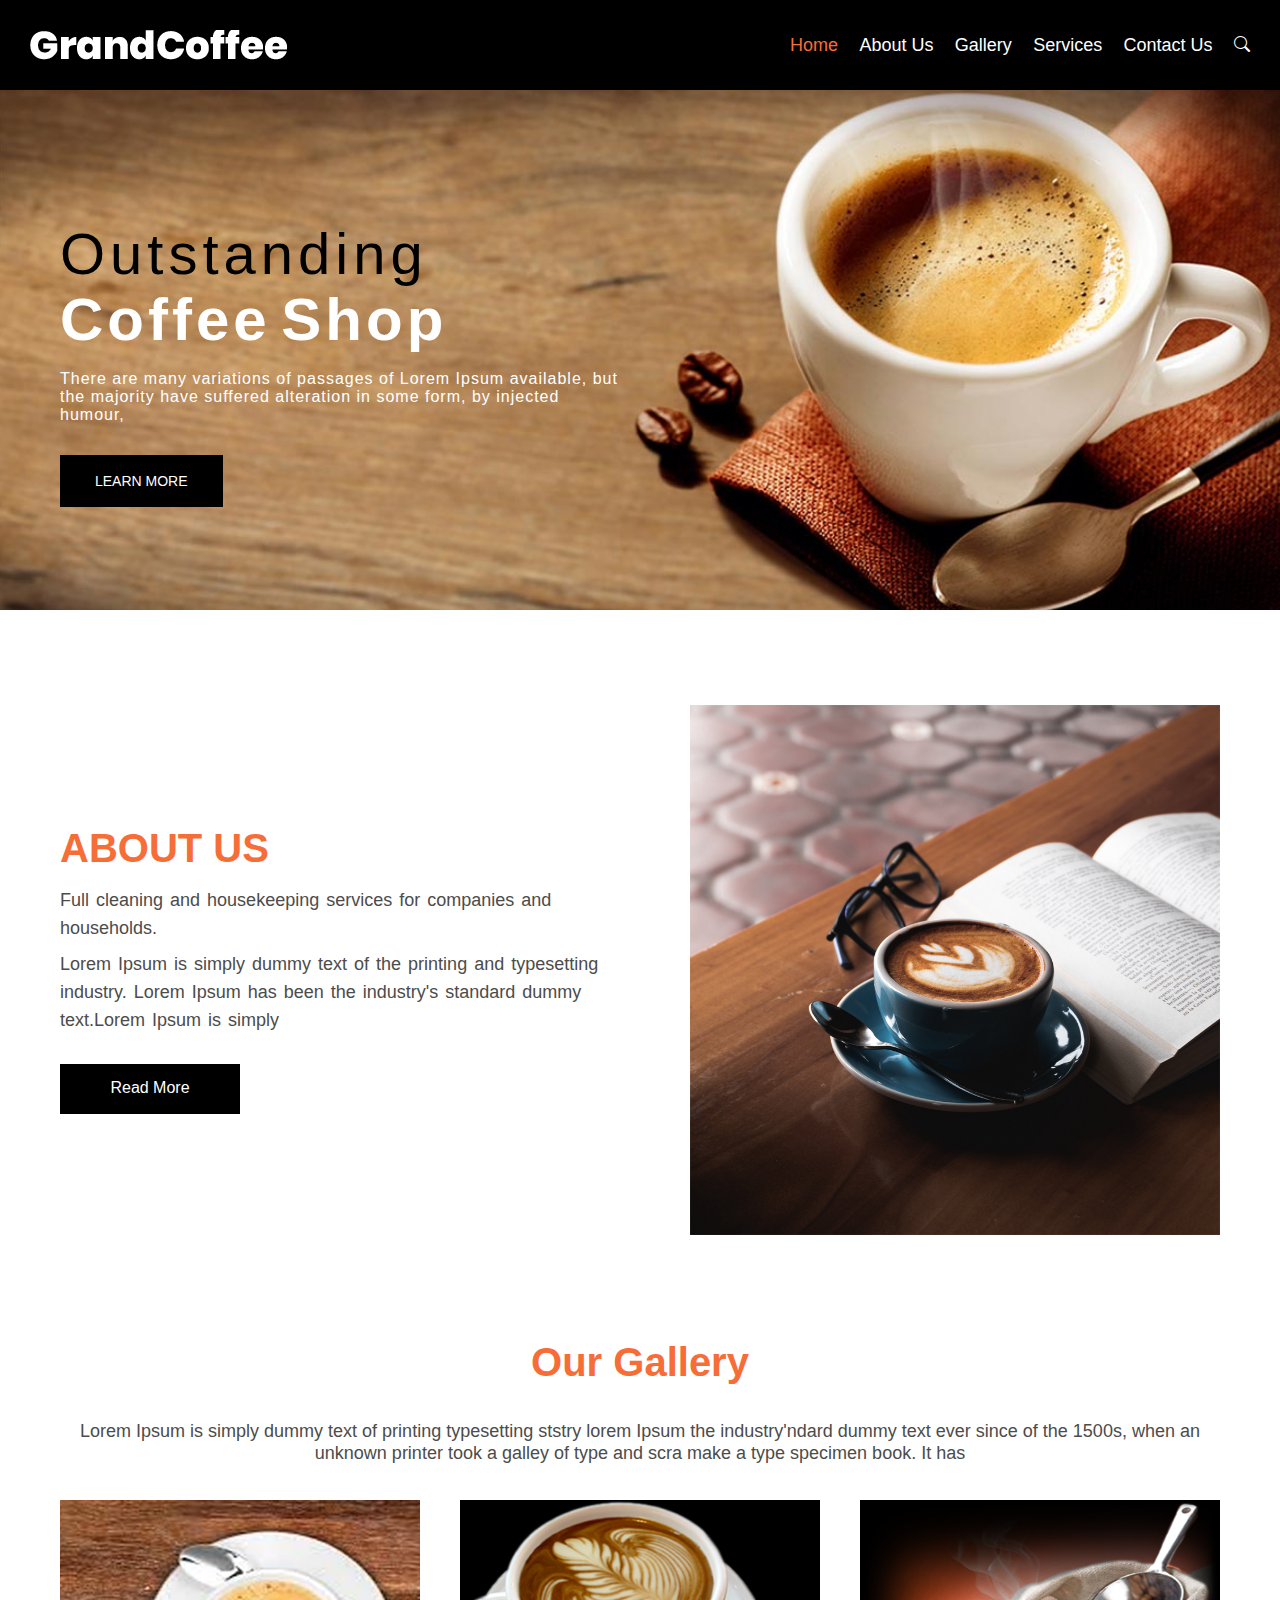
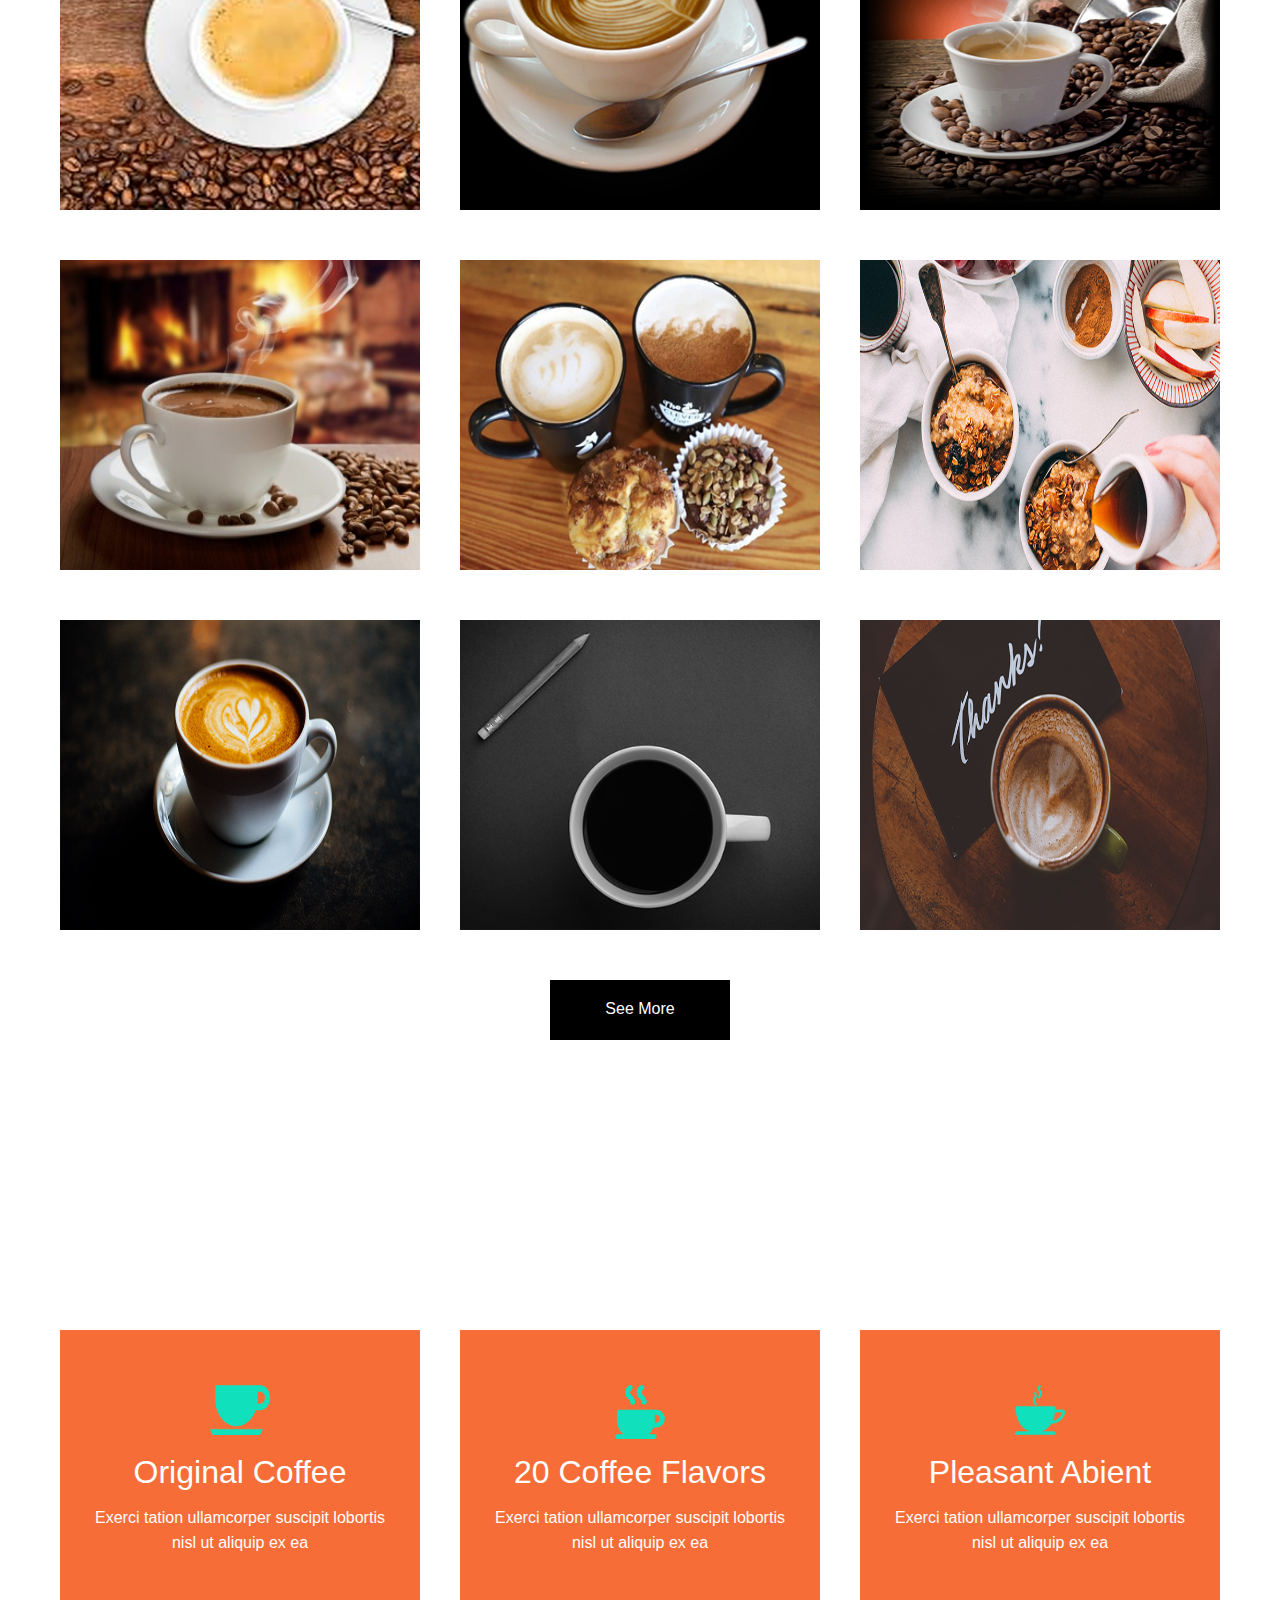
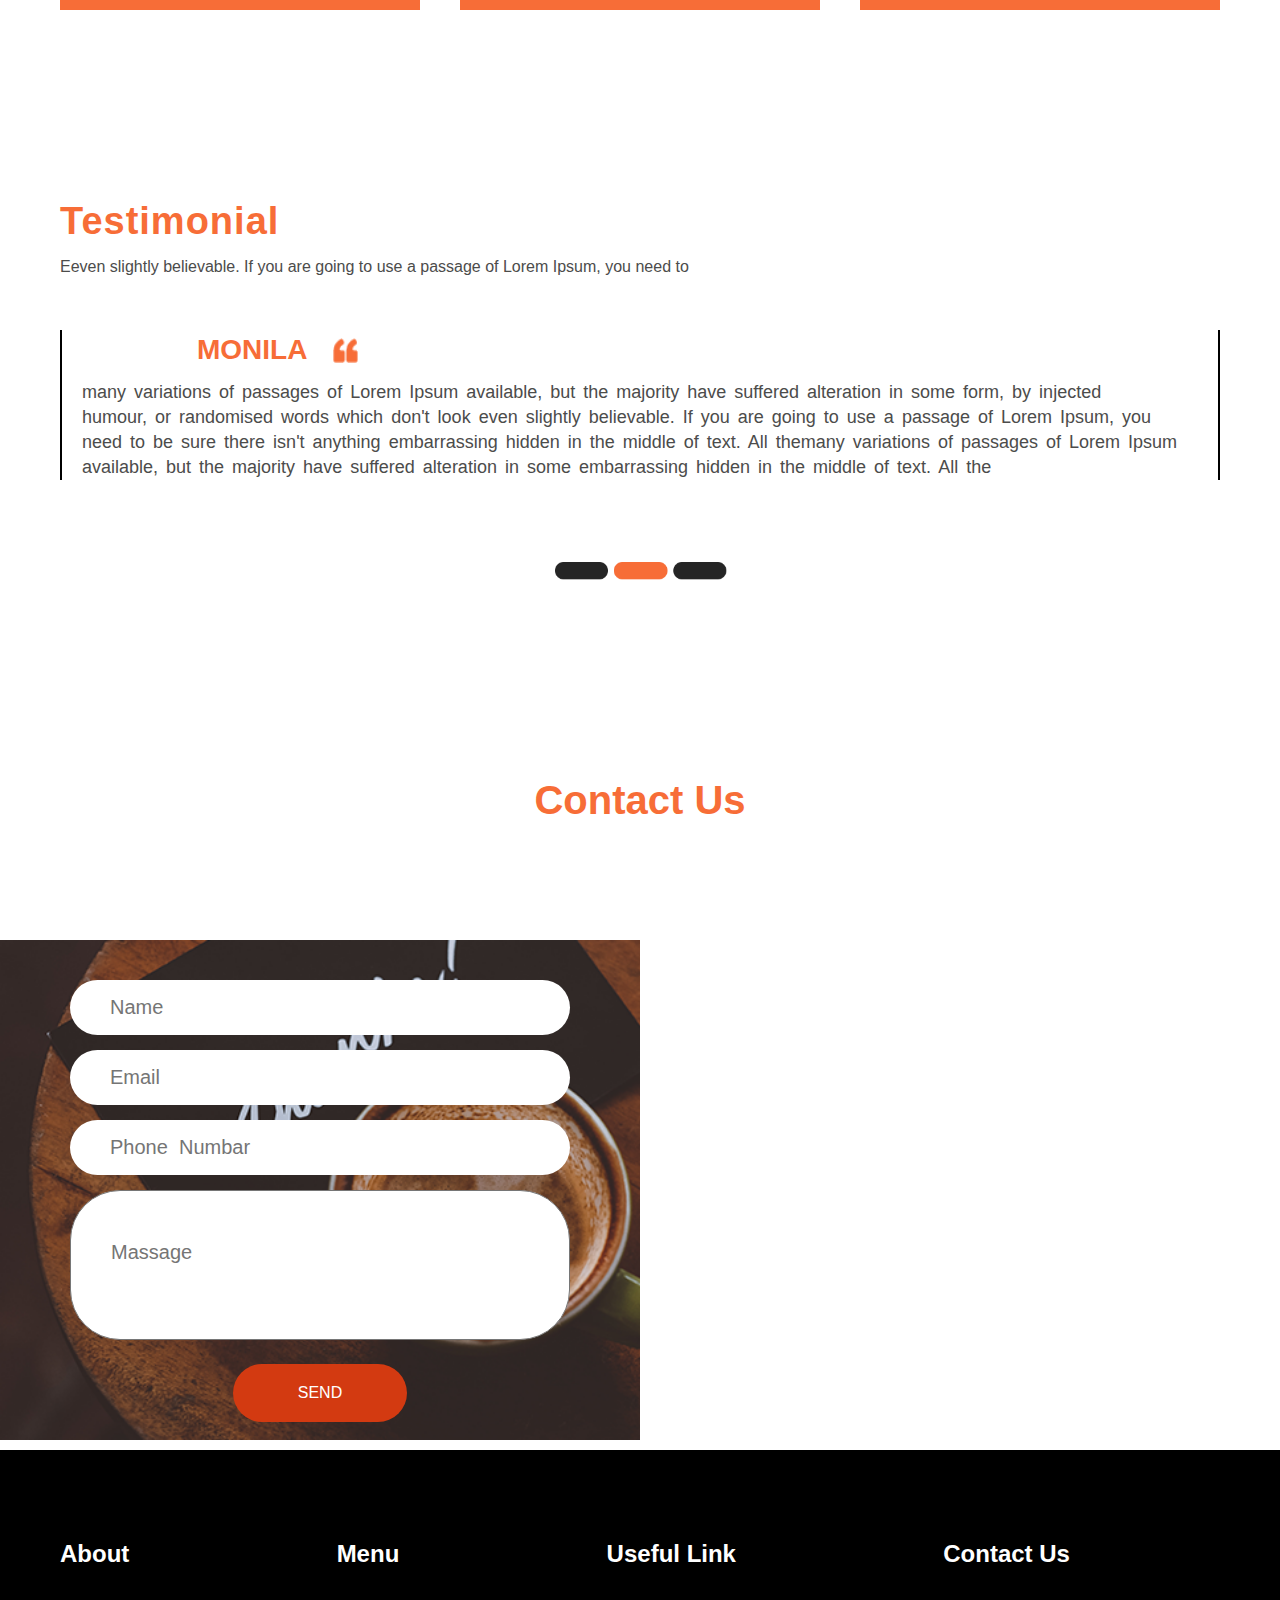
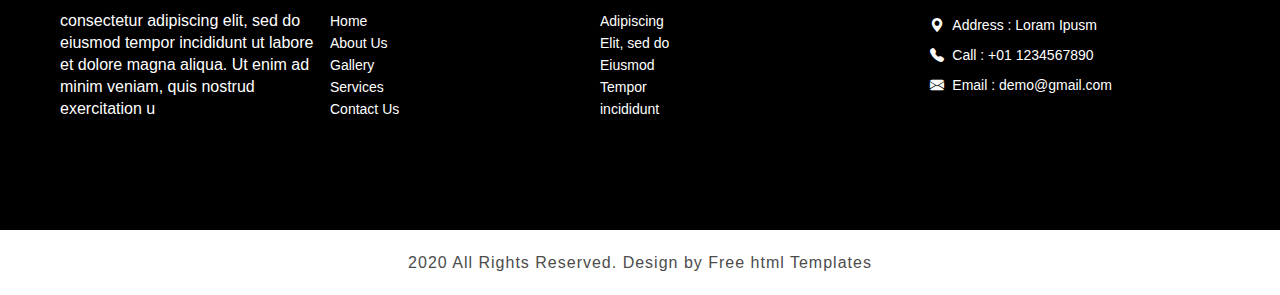
<file: Grandcoffee-website/index.html>
<!DOCTYPE html>
<html lang="en">
   <head>
      <meta charset="UTF-8">
      <meta name="viewport" content="width=device-width, initial-scale=1.0">
      <title>Home</title>
      <link rel="stylesheet" href="css/style.css">
      <link rel="stylesheet" href="https://cdn.jsdelivr.net/npm/bootstrap-icons@1.11.3/font/bootstrap-icons.min.css">
      <link rel="shortcut icon" href="" type="image/x-icon">
   </head>
   <body>
      <div class="main">
         <header>
            <div class="headermain">
               <div class="logodiv">
                  <img src="images/logo.png" alt="">
               </div>
               <div class="menudivright">
                  <a class="menuancar1" href="#">Home</a>
                  <a class="menuancar" href="AboutUs.html">About Us</a>
                  <a class="menuancar" href="Gallery.html">Gallery</a>
                  <a class="menuancar" href="Services.html">Services</a>
                  <a class="menuancar" href="Contact Us.html">Contact Us</a>
                  <i id="searchicon" class="bi bi-search"></i>
               </div>
            </div>
         </header>
         <!-- header compleate -->
         <div class="mainimgdiv">
            <div class="bannercontantdiv">
               <div class="h1headingdiv">
                  <h1 class="banheading1">outstanding</h1>
               </div>
               <div class="h1headingdiv">
                  <h1 class="banheading2">coffee Shop</h1>
               </div>
               <div class="h1headingdiv">
                  <p class="uppara1">There are many variations of passages of Lorem Ipsum available, but <br> the
                     majority have suffered alteration in some form, by injected <br> humour,
                  </p>
               </div>
               <div class="h1headingdiv">
                  <a class="bannerbtn" href="#">Learn more</a>
               </div>
            </div>
         </div>
         <!-- 3row start -->
         <div class="row3dmain">
            <div class="row3leftdiv">
               <div class="row3leftheading">
                  <h1 class="aboutnamheading">ABOUT US</h1>
               </div>
               <p class="paraleftup1">Full cleaning and housekeeping services for companies and <br> households.</p>
               <p class="paraleftup2">Lorem Ipsum is simply dummy text of the printing and typesetting <br> industry.
                  Lorem Ipsum has been the industry's standard dummy <br> text.Lorem Ipsum is simply
               </p>
               <a class="ancerbtnleftdiv" href="#">Read More</a>
            </div>
            <div class="row3rightdiv">
               <div class="boxcenter">
                  <i id="sssicon" class="bi bi-search"></i>
               </div>
            </div>
         </div>
         <!-- row4th start -->
         <div class="row4thmaindiv">
            <div class="upheadingourname">
               <h1>Our Gallery</h1>
            </div>
            <div class="upheadingourname2par2">
               <p class="ourdownpara1">Lorem Ipsum is simply dummy text of printing typesetting ststry lorem Ipsum the
                  industry'ndard dummy text ever since of the 1500s, when an <br> unknown printer took a galley of
                  type and scra make a type specimen book. It has
               </p>
            </div>
            <div class="row4kecol1">
               <div class="col1img1"><img width="100%" height="100%" src="images/img-1.png" alt=""></div>
               <div class="col1img1"><img width="100%" height="100%" src="images/img-2.png" alt=""></div>
               <div class="col1img1"><img width="100%" height="100%" src="images/img-3.png" alt=""></div>
            </div>
            <div class="row4kecol1">
               <div class="col1img1"><img width="100%" height="100%" src="images/img-4.png" alt=""></div>
               <div class="col1img1"><img width="100%" height="100%" src="images/img-5.png" alt=""></div>
               <div class="col1img1"><img width="100%" height="100%" src="images/img-6.png" alt=""></div>
            </div>
            <div class="row4kecol1">
               <div class="col1img1"><img width="100%" height="100%" src="images/img-7.png" alt=""></div>
               <div class="col1img1"><img width="100%" height="100%" src="images/img-8.png" alt=""></div>
               <div class="col1img1"><img width="100%" height="100%" src="images/img-9.png" alt=""></div>
            </div>
            <div class="lastbtndiv3throw">
               <a class="row4thbtn" href="#">See More</a>
            </div>
         </div>
         <!-- row5thstart -->
         <div class="row5thmaindiv">
            <div class="ro5thheadingdiv">
               <div class="hhrow5h1div">
                  <h1 class="servicesheading">Services</h1>
                  <p class="servicesheadingpara">Typesetting industry lorem Ipsum is simply dummy text of the</p>
               </div>
               <div class="icon3divmain">
                  <div class="icon1divdiv1">
                     <div class="upicon1div"><img width="60" height="50" src="images/icon1.png" alt=""></div>
                     <h1 class="icon1iconheadeing">Original Coffee</h1>
                     <p class="h1downpara">Exerci tation ullamcorper suscipit lobortis <br> nisl ut aliquip ex ea</p>
                  </div>
                  <div class="icon1divdiv1">
                     <div class="upicon1div"><img width="50" src="images/icon2.png" alt=""></div>
                     <h1 class="icon1iconheadeing">20 Coffee Flavors</h1>
                     <p class="h1downpara">Exerci tation ullamcorper suscipit lobortis <br> nisl ut aliquip ex ea</p>
                  </div>
                  <div class="icon1divdiv1">
                     <div class="upicon1div"><img width="50" src="images/icon3.png" alt=""></div>
                     <h1 class="icon1iconheadeing">Pleasant Abient</h1>
                     <p class="h1downpara">Exerci tation ullamcorper suscipit lobortis <br> nisl ut aliquip ex ea</p>
                  </div>
               </div>
            </div>
         </div>
         <!-- row6thstart -->
         <div class="row6thmaindiv">
            <div class="row6firstrow1">
               <h1 class="headingro6first1">Testimonial</h1>
               <p class="headingro6first1para">Eeven slightly believable. If you are going to use a passage of Lorem
                  Ipsum, you need to
               </p>
            </div>
            <div class="row6firstrow2">
               <div class="h1div1">
                  <h1 class="row6seconddivh1">MONILA</h1>
                  <img width="25" height="25" src="images/quick-icon.png" alt="">
               </div>
               <p class="row6bigpara1">many variations of passages of Lorem Ipsum available, but the majority have
                  suffered alteration in some form, by injected <br> humour, or randomised words which don't look even
                  slightly believable. If you are going to use a passage of Lorem Ipsum, you <br> need to be sure
                  there isn't anything embarrassing hidden in the middle of text. All themany variations of passages
                  of Lorem Ipsum <br> available, but the majority have suffered alteration in some embarrassing hidden
                  in the middle of text. All the
               </p>
            </div>
            <div class="slidering">
               <img width="15%" src="images/downslider.png" alt="">
            </div>
         </div>
         <!-- row7th start -->
         <div class="row7thmain">
            <div class="row7thheading1">
               <h1>Contact Us</h1>
            </div>
            <div class="row72divsmaindiv">
               <div class="formdivleft">
                  <form action="">
                     <input title="Enter Your Name" autofocus required name="name" placeholder="Name"
                        class="inputup1" type="text">
                     <input title="Enter Your Email" required name="email" placeholder="Email" class="inputup1"
                        type="email">
                     <input title="Enter Your Phone Number" required name="Phone" placeholder="Phone  Numbar"
                        class="inputup1" type="text">
                     <textarea title="Please Your Massage" placeholder="Massage" class="testarea1" name="massage"
                        id="massage"></textarea>
                     <input class="formbtn" type="submit" value="SEND">
                  </form>
               </div>
               <div class="formdivrightmapdiv">
                  <iframe class="ifremmap"
                     src="https://www.google.com/maps/embed?pb=!1m14!1m12!1m3!1d14237.339399196955!2d75.79527265!3d26.8611005!2m3!1f0!2f0!3f0!3m2!1i1024!2i768!4f13.1!5e0!3m2!1sen!2sin!4v1707739253502!5m2!1sen!2sin"
                     width="600" height="450" style="border:0;" allowfullscreen="" loading="lazy"
                     referrerpolicy="no-referrer-when-downgrade"></iframe>
               </div>
            </div>
         </div>
         <!-- ftr start -->
         <footer>
            <div class="ftrmain">
               <div class="upnamesdivmain">
                  <span class="ftrrow1menu">About</span>
                  <span class="ftrrow1menu">Menu</span>
                  <span class="ftrrow1menu">Useful Link</span>
                  <span class="ftrrow1menu">Contact Us</span>
               </div>
               <div class="ftrcenterdiv">
                  <div class="centercontantdiv">
                     <p class="leftfirstpara1">consectetur adipiscing elit, sed do <br> eiusmod tempor incididunt ut
                        labore <br> et dolore magna aliqua. Ut enim ad <br> minim veniam, quis nostrud <br>
                        exercitation u
                     </p>
                  </div>
                  <div class="centercontantdiv">
                     <ul class="list1">
                        <li><a class="liste1ke1" href="#">Home</a></li>
                        <li><a class="liste1ke1" href="AboutUs.html">About Us</a></li>
                        <li><a class="liste1ke1" href="Gallery.html">Gallery</a></li>
                        <li><a class="liste1ke1" href="Services">Services</a></li>
                        <li><a class="liste1ke1" href="Contact Us.html">Contact Us</a></li>
                     </ul>
                  </div>
                  <div class="centercontantdivlast">
                     <ul class="list1">
                        <li>Adipiscing</li>
                        <li>Elit, sed do</li>
                        <li>Eiusmod</li>
                        <li>Tempor</li>
                        <li>incididunt</li>
                     </ul>
                  </div>
                  <div class="centercontantdivrightlast">
                     <ul class="listrighticons">
                        <li><a id="ancer1right" href=""><i id="icons" class="bi bi-geo-alt-fill"></i></a></li>
                        <li><a id="ancer1right" href=""><i id="icons" class="bi bi-telephone-fill"></i></a></li>
                        <li><a id="ancer1right" href=""><i id="icons" class="bi bi-envelope-fill"></i></a></li>
                     </ul>
                     <ul class="listrighticons">
                        <li><a id="ancer1right" href="">Address : Loram Ipusm</a></li>
                        <li><a id="ancer1right" href="">Call : +01 1234567890</a></li>
                        <li><a id="ancer1right" href="">Email : demo@gmail.com</a></li>
                     </ul>
                  </div>
               </div>
            </div>
            <div class="copyrightdiv">
               <span class="copyrighttest">2020 All Rights Reserved. Design by <a class="copyrighttestancar"
                  href="">Free html Templates</a></span>
            </div>
         </footer>
      </div>
   </body>
</html>
</file>
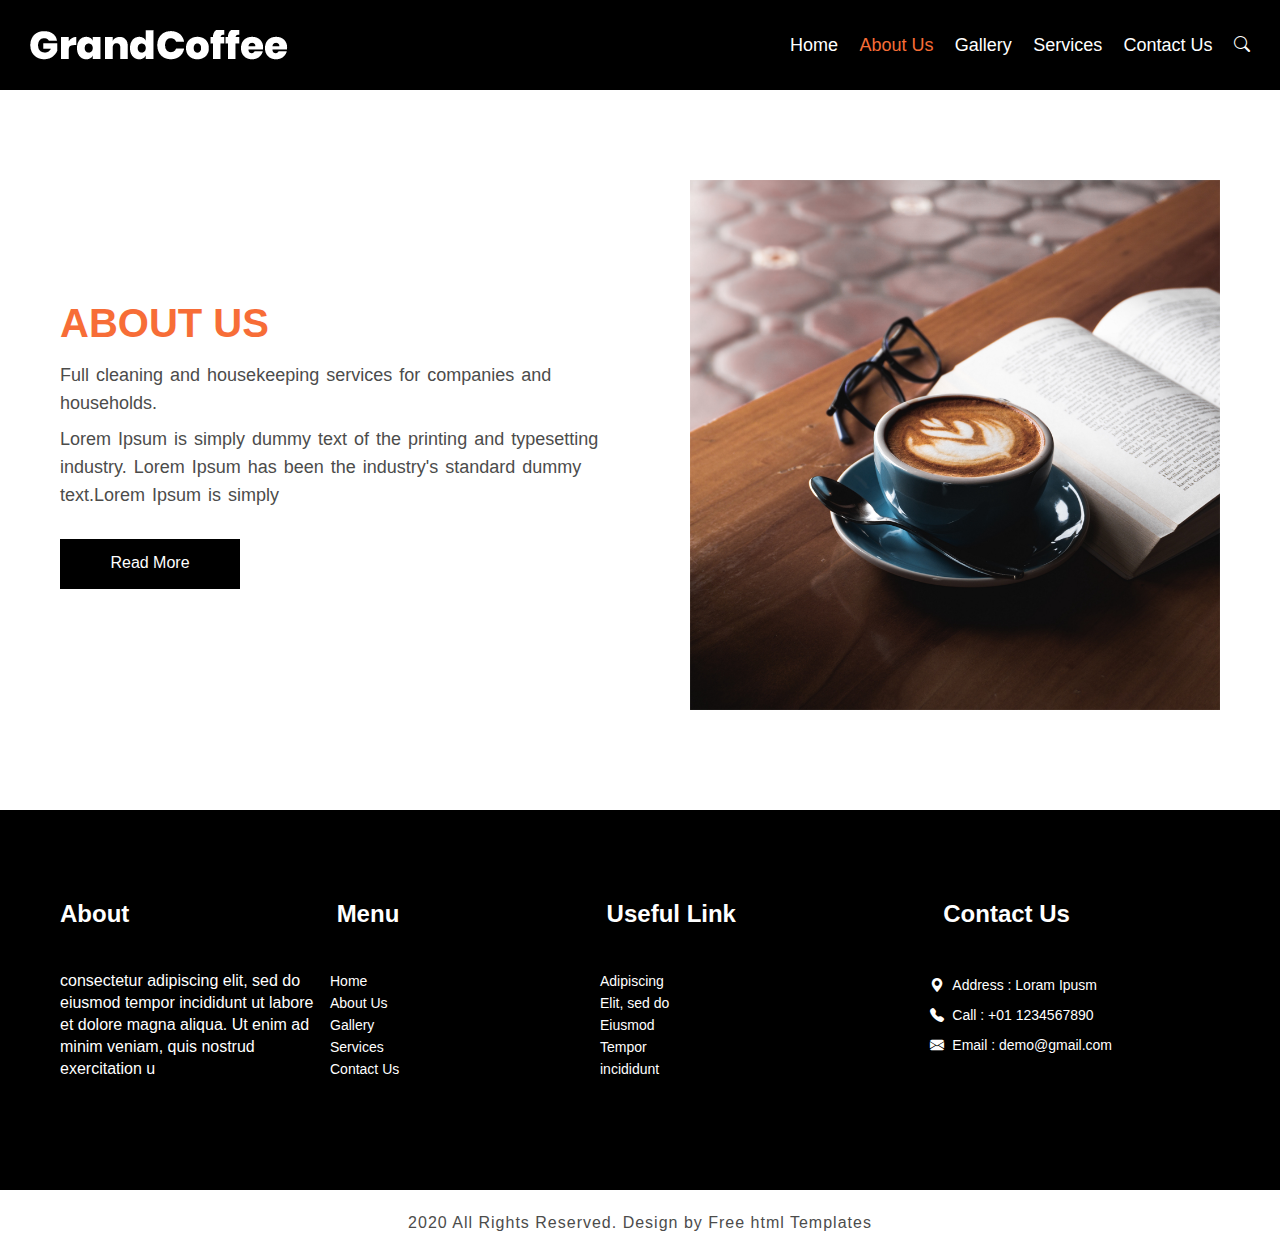
<file: Grandcoffee-website/AboutUs.html>
<!DOCTYPE html>
<html lang="en">

<head>
    <meta charset="UTF-8">
    <meta name="viewport" content="width=device-width, initial-scale=1.0">
    <title>About Us</title>
    <link rel="stylesheet" href="css/style.css">
    <link rel="stylesheet" href="https://cdn.jsdelivr.net/npm/bootstrap-icons@1.11.3/font/bootstrap-icons.min.css">
    </head>
<body>
    
    <div class="main">


        <header>
            <div class="headermain">

                <div class="logodiv">
                    <img src="images/logo.png" alt="">
                </div>

                <div class="menudivright">
                    <a class="menuancar" href="index.html">Home</a>
                    <a class="menuancar1" href="#">About Us</a>
                    <a class="menuancar" href="Gallery.html">Gallery</a>
                    <a class="menuancar" href="Services.html">Services</a>
                    <a class="menuancar" href="Contact Us.html">Contact Us</a>
                    <i id="searchicon" class="bi bi-search"></i>

                </div>
            </div>
        </header>


        <!-- header compleate -->



     


        <!-- 3row start -->


        <div class="row3dmainaboutpage">

            <div class="row3leftdiv">
                <div class="row3leftheading">
                    <h1 class="aboutnamheading">ABOUT US</h1>
                </div>
                <p class="paraleftup1">Full cleaning and housekeeping services for companies and <br> households.</p>
                <p class="paraleftup2">Lorem Ipsum is simply dummy text of the printing and typesetting <br> industry.
                    Lorem Ipsum has been the industry's standard dummy <br> text.Lorem Ipsum is simply</p>
                <a class="ancerbtnleftdiv" href="#">Read More</a>
            </div>
            <div class="row3rightdiv">
                <div class="boxcenter">
                    <i id="sssicon" class="bi bi-search"></i>

                </div>
            </div>


        </div>


        <!-- row4th start -->




        



<!-- ftr start -->

<footer>
<div class="ftrmain">
    <div class="upnamesdivmain">
        <span class="ftrrow1menu">About</span>
        <span class="ftrrow1menu">Menu</span>
        <span class="ftrrow1menu">Useful Link</span>
        <span class="ftrrow1menu">Contact Us</span>
    </div>

    <div class="ftrcenterdiv">
        <div class="centercontantdiv">
            <p class="leftfirstpara1">consectetur adipiscing elit, sed do <br> eiusmod tempor incididunt ut labore <br> et dolore magna aliqua. Ut enim ad <br> minim veniam, quis nostrud <br> exercitation u
            </p>
        </div>
        <div class="centercontantdiv">
           <ul class="list1">
            <li><a class="liste1ke1" href="index.html">Home</a></li>
            <li><a class="liste1ke1" href="#">About Us</a></li>
            <li><a class="liste1ke1" href="Gallery.html">Gallery</a></li>
            <li><a class="liste1ke1" href="Services.html">Services</a></li>
            <li><a class="liste1ke1" href="Contact Us.html">Contact Us</a></li>
           </ul>
        </div>
        <div class="centercontantdivlast">
            <ul class="list1">
                <li>Adipiscing</li>
                <li>Elit, sed do</li>
                <li>Eiusmod</li>
                <li>Tempor</li>
                <li>incididunt</li>
               </ul>
        </div>
        <div class="centercontantdivrightlast">
            <ul class="listrighticons">
                <li><a id="ancer1right"  href=""><i id="icons" class="bi bi-geo-alt-fill"></i></a></li>
                <li><a id="ancer1right" href=""><i id="icons" class="bi bi-telephone-fill"></i></a></li>
                <li><a id="ancer1right" href=""><i id="icons" class="bi bi-envelope-fill"></i></a></li>
               </ul>    


               <ul class="listrighticons">
                <li><a id="ancer1right" href="">Address : Loram Ipusm</a></li>
                <li><a id="ancer1right" href="">Call : +01 1234567890</a></li>
                <li><a id="ancer1right" href="">Email : demo@gmail.com</a></li>
               </ul>  

        </div>
    </div>

        </div>

<div class="copyrightdiv">
    <span class="copyrighttest">2020 All Rights Reserved. Design by <a class="copyrighttestancar" href="">Free html Templates</a></span>
</div>

</footer>


        </div>
        </body>

</html>
</file>
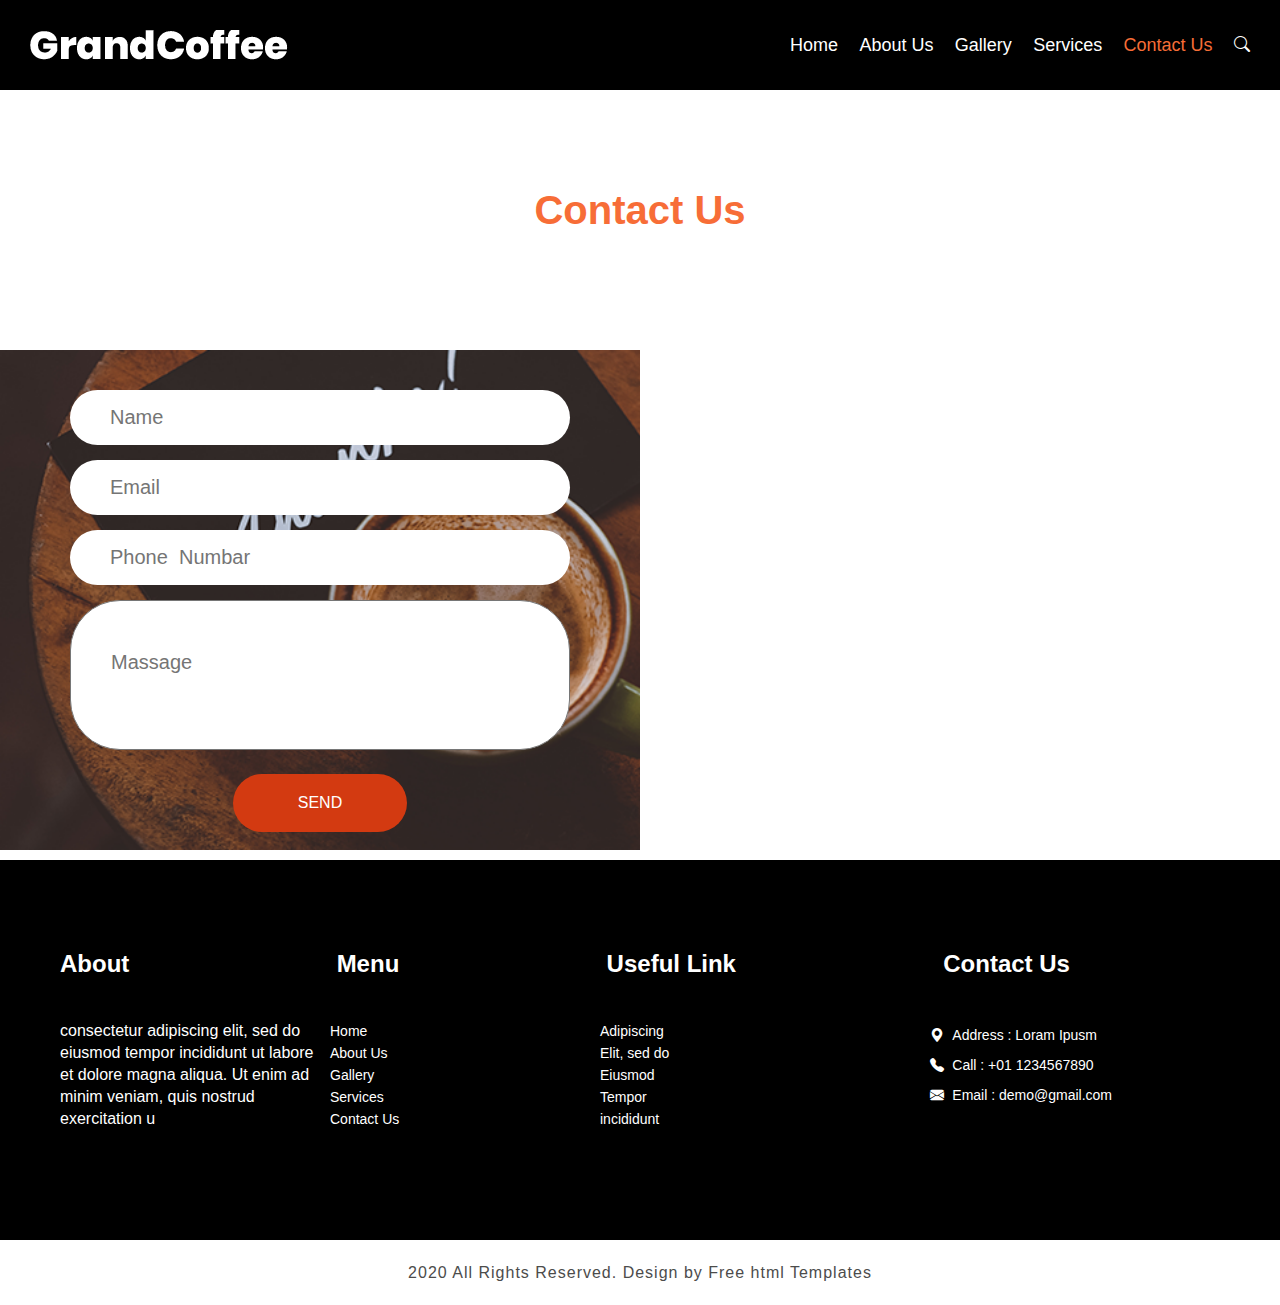
<file: Grandcoffee-website/Contact Us.html>
<!DOCTYPE html>
<html lang="en">

<head>
    <meta charset="UTF-8">
    <meta name="viewport" content="width=device-width, initial-scale=1.0">
    <title>Contact Us</title>
    <link rel="stylesheet" href="css/style.css">
    <link rel="stylesheet" href="https://cdn.jsdelivr.net/npm/bootstrap-icons@1.11.3/font/bootstrap-icons.min.css">
    </head>
<body>
    <div class="main">

        <header>
            <div class="headermain">

                <div class="logodiv">
                    <img src="images/logo.png" alt="">
                </div>

                <div class="menudivright">
                    <a class="menuancar" href="index.html">Home</a>
                    <a class="menuancar" href="AboutUs.html">About Us</a>
                    <a class="menuancar" href="Gallery.html">Gallery</a>
                    <a class="menuancar" href="Services.html">Services</a>
                    <a class="menuancar1" href="#">Contact Us</a>
                    <i id="searchicon" class="bi bi-search"></i>

                </div>
            </div>
        </header>


        <!-- header compleate -->






        <!-- 3row start -->


      


        <!-- row4th start -->







        <!-- row5thstart -->


       
        <!-- row6thstart -->






<!-- row7th start -->




<div class="row7thmain">

<div class="row7thheading1">
    <h1>Contact Us</h1>
</div>

<div class="row72divsmaindiv">
    <div class="formdivleft">
        <form action="">
            <input title="Enter Your Name" autofocus required name="name" placeholder="Name" class="inputup1" type="text">
            <input title="Enter Your Email" required name="email" placeholder="Email" class="inputup1" type="email">
            <input title="Enter Your Phone Number" required name="Phone" placeholder="Phone  Numbar" class="inputup1" type="text">
            <textarea title="Please Your Massage" placeholder="Massage" class="testarea1" name="massage" id="massage"></textarea>
         <input class="formbtn" type="submit" value="SEND">
        </form>
    </div>
    <div class="formdivrightmapdiv">
        <iframe class="ifremmap" src="https://www.google.com/maps/embed?pb=!1m14!1m12!1m3!1d14237.339399196955!2d75.79527265!3d26.8611005!2m3!1f0!2f0!3f0!3m2!1i1024!2i768!4f13.1!5e0!3m2!1sen!2sin!4v1707739253502!5m2!1sen!2sin" width="600" height="450" style="border:0;" allowfullscreen="" loading="lazy" referrerpolicy="no-referrer-when-downgrade"></iframe>
    </div>
</div>

</div>



<!-- ftr start -->

<footer>
<div class="ftrmain">
    <div class="upnamesdivmain">
        <span class="ftrrow1menu">About</span>
        <span class="ftrrow1menu">Menu</span>
        <span class="ftrrow1menu">Useful Link</span>
        <span class="ftrrow1menu">Contact Us</span>
    </div>

    <div class="ftrcenterdiv">
        <div class="centercontantdiv">
            <p class="leftfirstpara1">consectetur adipiscing elit, sed do <br> eiusmod tempor incididunt ut labore <br> et dolore magna aliqua. Ut enim ad <br> minim veniam, quis nostrud <br> exercitation u
            </p>
        </div>
        <div class="centercontantdiv">
           <ul class="list1">
            <li><a class="liste1ke1" href="index.html">Home</a></li>
            <li><a class="liste1ke1" href="AboutUs.html">About Us</a></li>
            <li><a class="liste1ke1" href="Gallery.html">Gallery</a></li>
            <li><a class="liste1ke1" href="Services.html">Services</a></li>
            <li><a class="liste1ke1" href="#">Contact Us</a></li>
           </ul>
        </div>
        <div class="centercontantdivlast">
            <ul class="list1">
                <li>Adipiscing</li>
                <li>Elit, sed do</li>
                <li>Eiusmod</li>
                <li>Tempor</li>
                <li>incididunt</li>
               </ul>
        </div>
        <div class="centercontantdivrightlast">
            <ul class="listrighticons">
                <li><a id="ancer1right"  href=""><i id="icons" class="bi bi-geo-alt-fill"></i></a></li>
                <li><a id="ancer1right" href=""><i id="icons" class="bi bi-telephone-fill"></i></a></li>
                <li><a id="ancer1right" href=""><i id="icons" class="bi bi-envelope-fill"></i></a></li>
               </ul>    


               <ul class="listrighticons">
                <li><a id="ancer1right" href="">Address : Loram Ipusm</a></li>
                <li><a id="ancer1right" href="">Call : +01 1234567890</a></li>
                <li><a id="ancer1right" href="">Email : demo@gmail.com</a></li>
               </ul>  

        </div>
    </div>

        </div>

<div class="copyrightdiv">
    <span class="copyrighttest">2020 All Rights Reserved. Design by <a class="copyrighttestancar" href="">Free html Templates</a></span>
</div>

</footer>


        </div>
        </body>

</html>
</file>
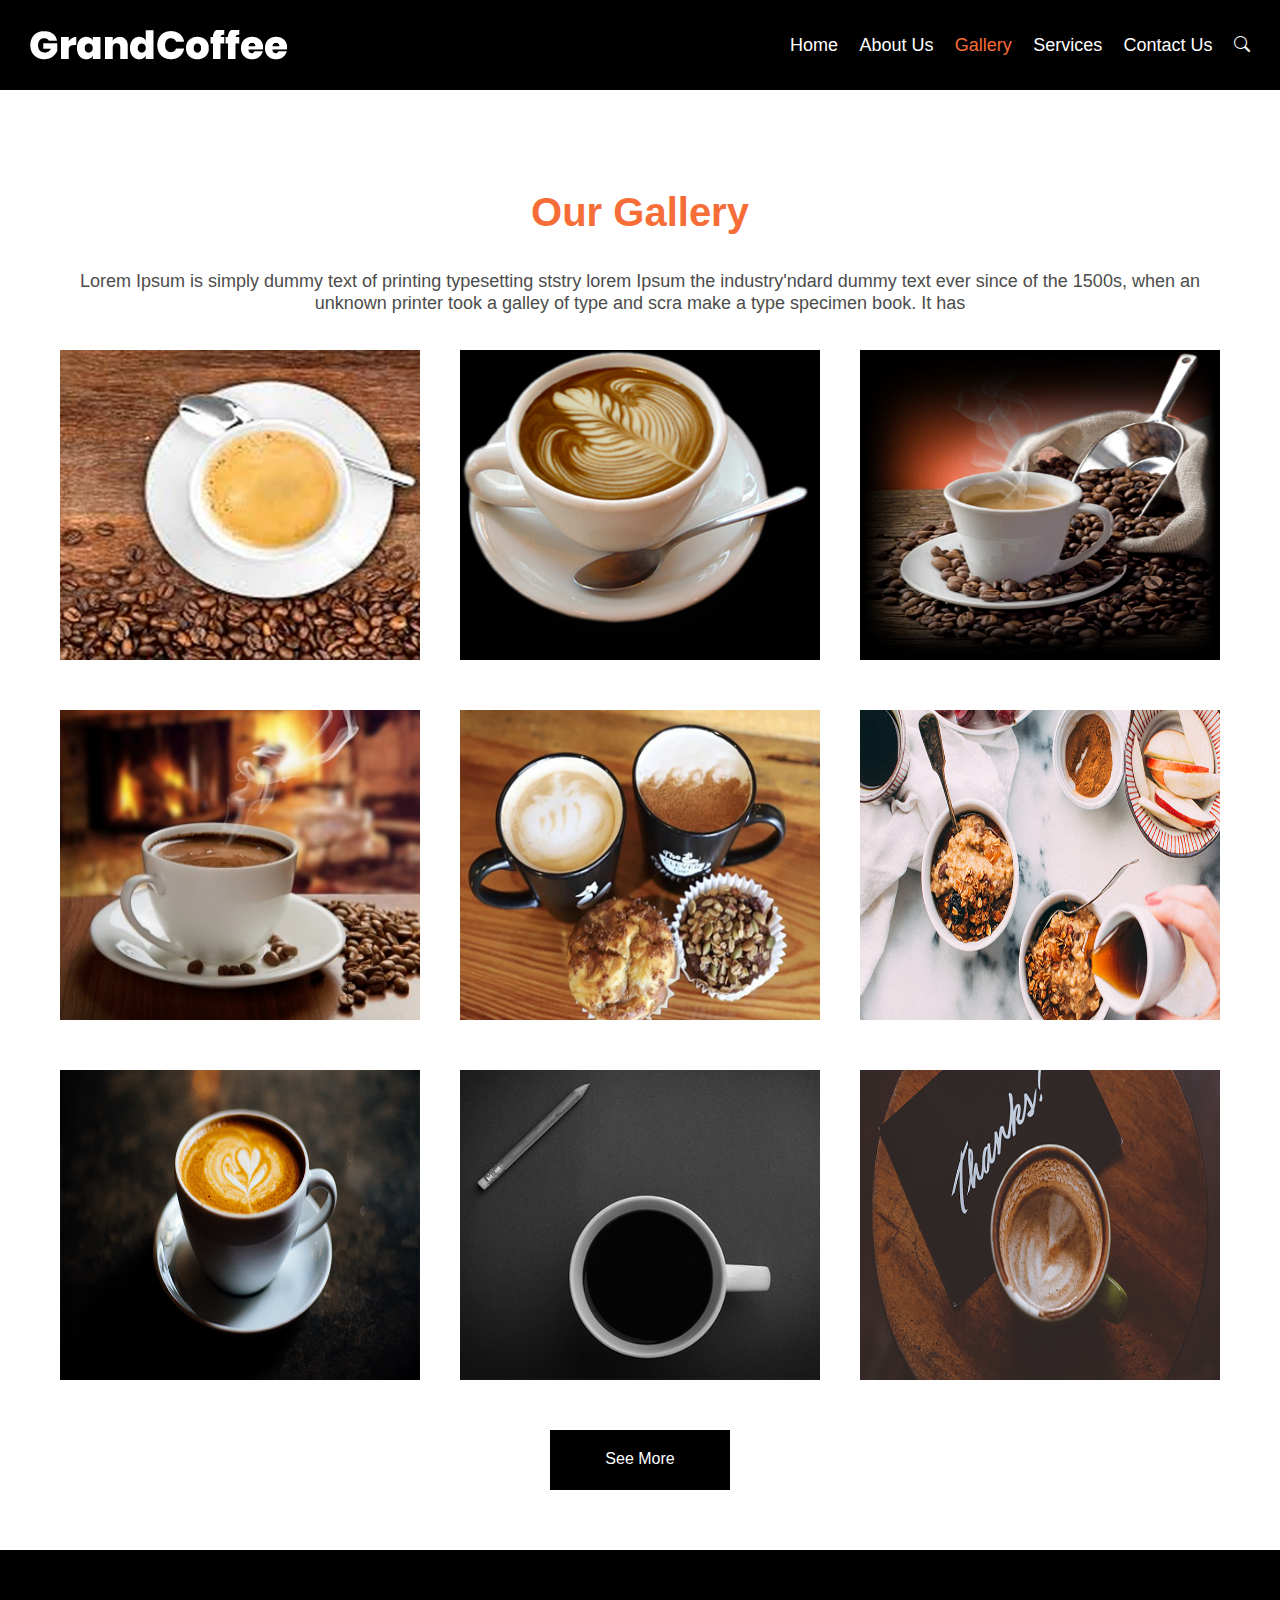
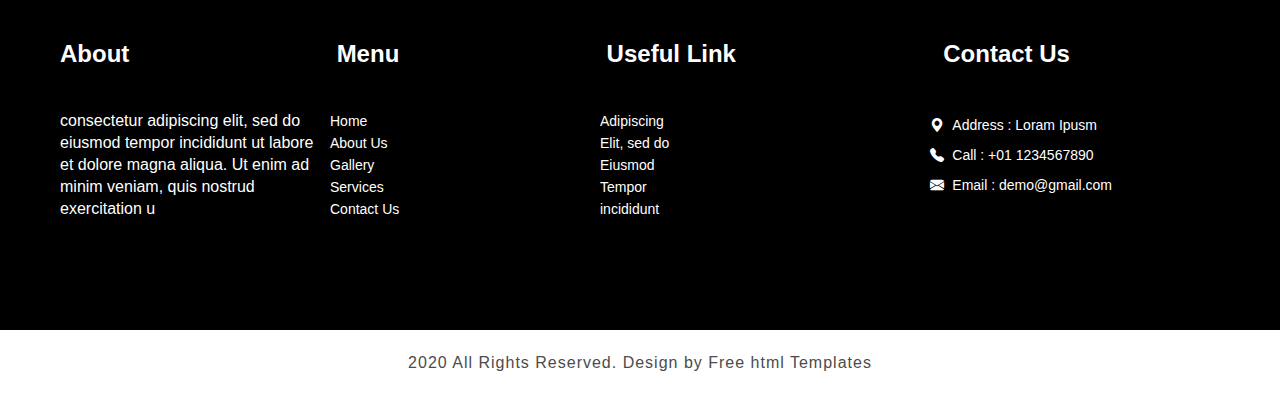
<file: Grandcoffee-website/Gallery.html>
<!DOCTYPE html>
<html lang="en">

<head>
    <meta charset="UTF-8">
    <meta name="viewport" content="width=device-width, initial-scale=1.0">
    <title>Gallery</title>
    <link rel="stylesheet" href="css/style.css">
    <link rel="stylesheet" href="https://cdn.jsdelivr.net/npm/bootstrap-icons@1.11.3/font/bootstrap-icons.min.css">
    </head>
<body>
    <div class="main">
        <header>
            <div class="headermain">

                <div class="logodiv">
                    <img src="images/logo.png" alt="">
                </div>

                <div class="menudivright">
                    <a class="menuancar" href="index.html">Home</a>
                    <a class="menuancar" href="AboutUs.html">About Us</a>
                    <a class="menuancar1" href="#">Gallery</a>
                    <a class="menuancar" href="Services.html">Services</a>
                    <a class="menuancar" href="Contact Us.html">Contact Us</a>
                    <i id="searchicon" class="bi bi-search"></i>

                </div>
            </div>
        </header>


        <!-- header compleate -->



 


        <!-- 3row start -->




        <!-- row4th start -->




        <div class="row4thmaindiv">

            <div class="upheadingourname">
                <h1>Our Gallery</h1>
            </div>
            <div class="upheadingourname2par2">
                <p class="ourdownpara1">Lorem Ipsum is simply dummy text of printing typesetting ststry lorem Ipsum the
                    industry'ndard dummy text ever since of the 1500s, when an <br> unknown printer took a galley of
                    type and scra make a type specimen book. It has</p>
            </div>
            <div class="row4kecol1">
                <div class="col1img1"><img width="100%" height="100%" src="images/img-1.png" alt=""></div>
                <div class="col1img1"><img width="100%" height="100%" src="images/img-2.png" alt=""></div>
                <div class="col1img1"><img width="100%" height="100%" src="images/img-3.png" alt=""></div>
            </div>


            <div class="row4kecol1">
                <div class="col1img1"><img width="100%" height="100%" src="images/img-4.png" alt=""></div>
                <div class="col1img1"><img width="100%" height="100%" src="images/img-5.png" alt=""></div>
                <div class="col1img1"><img width="100%" height="100%" src="images/img-6.png" alt=""></div>
            </div>


            <div class="row4kecol1">
                <div class="col1img1"><img width="100%" height="100%" src="images/img-7.png" alt=""></div>
                <div class="col1img1"><img width="100%" height="100%" src="images/img-8.png" alt=""></div>
                <div class="col1img1"><img width="100%" height="100%" src="images/img-9.png" alt=""></div>
            </div>


            <div class="lastbtndiv3throw">
                <a class="row4thbtn" href="#">See More</a>
            </div>

        </div>


        <!-- row5thstart -->


        


        <!-- row6thstart -->



       



<!-- row7th start -->








<!-- ftr start -->

<footer>
<div class="ftrmain">
    <div class="upnamesdivmain">
        <span class="ftrrow1menu">About</span>
        <span class="ftrrow1menu">Menu</span>
        <span class="ftrrow1menu">Useful Link</span>
        <span class="ftrrow1menu">Contact Us</span>
    </div>

    <div class="ftrcenterdiv">
        <div class="centercontantdiv">
            <p class="leftfirstpara1">consectetur adipiscing elit, sed do <br> eiusmod tempor incididunt ut labore <br> et dolore magna aliqua. Ut enim ad <br> minim veniam, quis nostrud <br> exercitation u
            </p>
        </div>
        <div class="centercontantdiv">
           <ul class="list1">
            <li><a class="liste1ke1" href="index.html">Home</a></li>
            <li><a class="liste1ke1" href="AboutUs.html">About Us</a></li>
            <li><a class="liste1ke1" href="#">Gallery</a></li>
            <li><a class="liste1ke1" href="Services.html">Services</a></li>
            <li><a class="liste1ke1" href="Contact Us.html">Contact Us</a></li>
           </ul>
        </div>
        <div class="centercontantdivlast">
            <ul class="list1">
                <li>Adipiscing</li>
                <li>Elit, sed do</li>
                <li>Eiusmod</li>
                <li>Tempor</li>
                <li>incididunt</li>
               </ul>
        </div>
        <div class="centercontantdivrightlast">
            <ul class="listrighticons">
                <li><a id="ancer1right"  href=""><i id="icons" class="bi bi-geo-alt-fill"></i></a></li>
                <li><a id="ancer1right" href=""><i id="icons" class="bi bi-telephone-fill"></i></a></li>
                <li><a id="ancer1right" href=""><i id="icons" class="bi bi-envelope-fill"></i></a></li>
               </ul>    


               <ul class="listrighticons">
                <li><a id="ancer1right" href="">Address : Loram Ipusm</a></li>
                <li><a id="ancer1right" href="">Call : +01 1234567890</a></li>
                <li><a id="ancer1right" href="">Email : demo@gmail.com</a></li>
               </ul>  

        </div>
    </div>

        </div>

<div class="copyrightdiv">
    <span class="copyrighttest">2020 All Rights Reserved. Design by <a class="copyrighttestancar" href="">Free html Templates</a></span>
</div>

</footer>


        </div>
        </body>

</html>
</file>
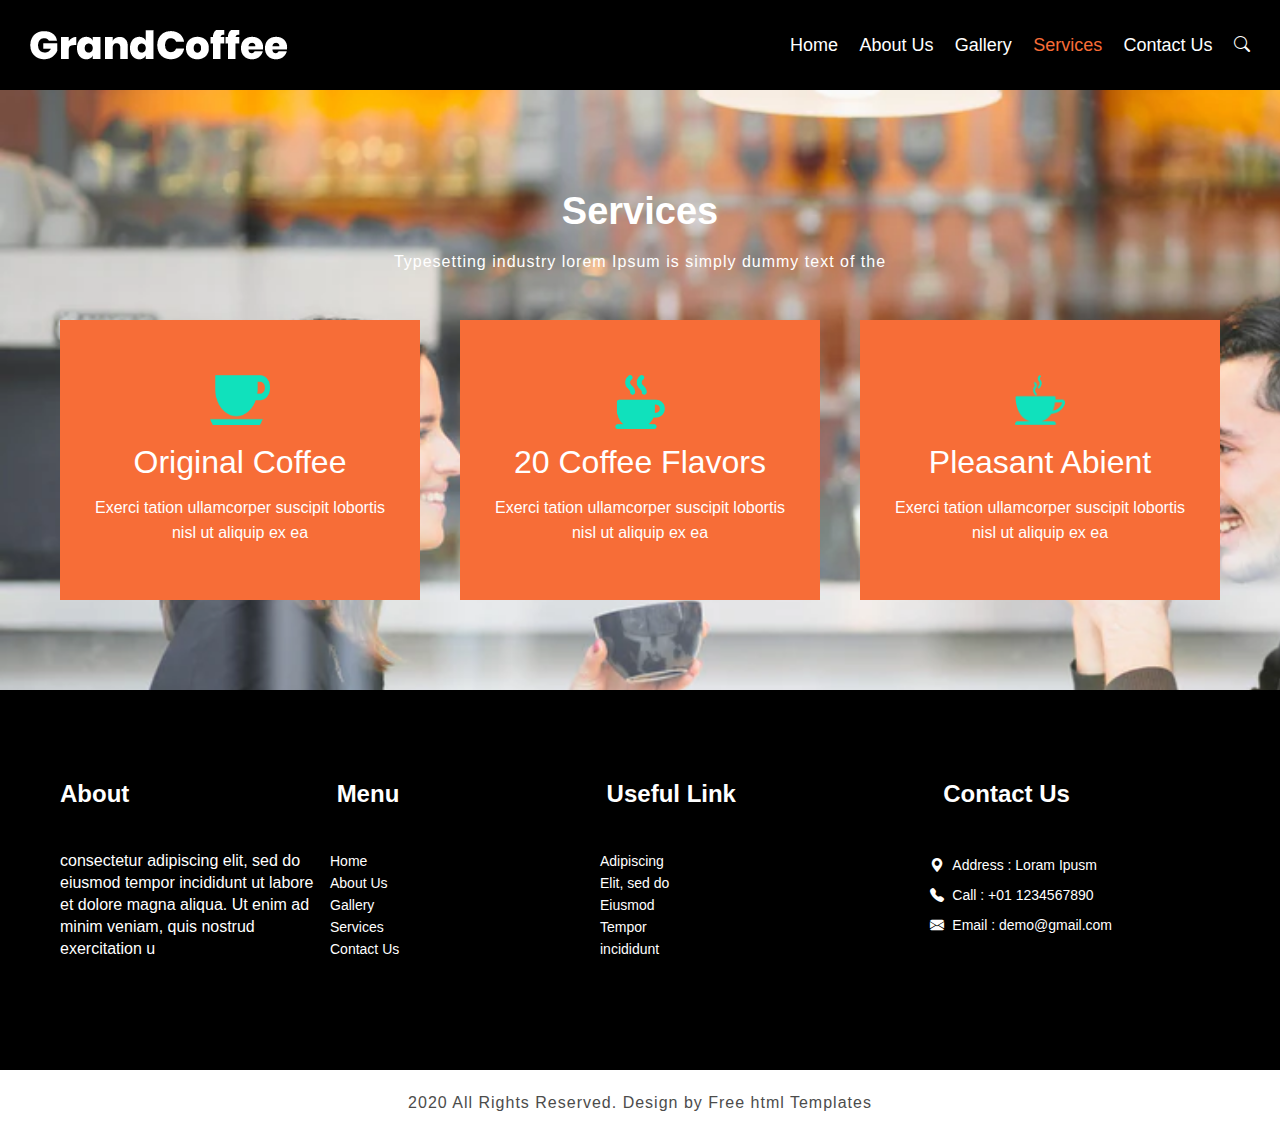
<file: Grandcoffee-website/Services.html>
<!DOCTYPE html>
<html lang="en">

<head>
    <meta charset="UTF-8">
    <meta name="viewport" content="width=device-width, initial-scale=1.0">
    <title>Services</title>
    <link rel="stylesheet" href="css/style.css">
    <link rel="stylesheet" href="https://cdn.jsdelivr.net/npm/bootstrap-icons@1.11.3/font/bootstrap-icons.min.css">
    </head>
<body>
    <div class="main">

        <header>
            <div class="headermain">

                <div class="logodiv">
                    <img src="images/logo.png" alt="">
                </div>

                <div class="menudivright">
                    <a class="menuancar" href="index.html">Home</a>
                    <a class="menuancar" href="AboutUs.html">About Us</a>
                    <a class="menuancar" href="Gallery.html">Gallery</a>
                    <a class="menuancar1" href="#">Services</a>
                    <a class="menuancar" href="Contact Us.html">Contact Us</a>
                    <i id="searchicon" class="bi bi-search"></i>

                </div>
            </div>
        </header>


        <!-- header compleate -->



    


        <!-- 3row start -->


        


        <!-- row4th start -->




        


        <!-- row5thstart -->


        <div class="row5thmaindiv">
            <div class="ro5thheadingdiv">
                <div class="hhrow5h1div">
                    <h1 class="servicesheading">Services</h1>
                    <p class="servicesheadingpara">Typesetting industry lorem Ipsum is simply dummy text of the</p>
                </div>

                <div class="icon3divmain">
                    <div class="icon1divdiv1">
                        <div class="upicon1div"><img width="60" height="50" src="images/icon1.png" alt=""></div>
                        <h1 class="icon1iconheadeing">Original Coffee</h1>
                        <p class="h1downpara">Exerci tation ullamcorper suscipit lobortis <br> nisl ut aliquip ex ea</p>
                    </div>
                    <div class="icon1divdiv1">
                        <div class="upicon1div"><img width="50" src="images/icon2.png" alt=""></div>
                        <h1 class="icon1iconheadeing">20 Coffee Flavors</h1>
                        <p class="h1downpara">Exerci tation ullamcorper suscipit lobortis <br> nisl ut aliquip ex ea</p>
                    </div>
                    <div class="icon1divdiv1">
                        <div class="upicon1div"><img width="50" src="images/icon3.png" alt=""></div>
                        <h1 class="icon1iconheadeing">Pleasant Abient</h1>
                        <p class="h1downpara">Exerci tation ullamcorper suscipit lobortis <br> nisl ut aliquip ex ea</p>

                    </div>
                </div>

            </div>
        </div>



        <!-- row6thstart -->



       



<!-- ftr start -->

<footer>
<div class="ftrmain">
    <div class="upnamesdivmain">
        <span class="ftrrow1menu">About</span>
        <span class="ftrrow1menu">Menu</span>
        <span class="ftrrow1menu">Useful Link</span>
        <span class="ftrrow1menu">Contact Us</span>
    </div>

    <div class="ftrcenterdiv">
        <div class="centercontantdiv">
            <p class="leftfirstpara1">consectetur adipiscing elit, sed do <br> eiusmod tempor incididunt ut labore <br> et dolore magna aliqua. Ut enim ad <br> minim veniam, quis nostrud <br> exercitation u
            </p>
        </div>
        <div class="centercontantdiv">
           <ul class="list1">
            <li><a class="liste1ke1" href="index.html">Home</a></li>
            <li><a class="liste1ke1" href="AboutUs.html">About Us</a></li>
            <li><a class="liste1ke1" href="Gallery.html">Gallery</a></li>
            <li><a class="liste1ke1" href="#">Services</a></li>
            <li><a class="liste1ke1" href="Contact Us.html">Contact Us</a></li>
           </ul>
        </div>
        <div class="centercontantdivlast">
            <ul class="list1">
                <li>Adipiscing</li>
                <li>Elit, sed do</li>
                <li>Eiusmod</li>
                <li>Tempor</li>
                <li>incididunt</li>
               </ul>
        </div>
        <div class="centercontantdivrightlast">
            <ul class="listrighticons">
                <li><a id="ancer1right"  href=""><i id="icons" class="bi bi-geo-alt-fill"></i></a></li>
                <li><a id="ancer1right" href=""><i id="icons" class="bi bi-telephone-fill"></i></a></li>
                <li><a id="ancer1right" href=""><i id="icons" class="bi bi-envelope-fill"></i></a></li>
               </ul>    


               <ul class="listrighticons">
                <li><a id="ancer1right" href="">Address : Loram Ipusm</a></li>
                <li><a id="ancer1right" href="">Call : +01 1234567890</a></li>
                <li><a id="ancer1right" href="">Email : demo@gmail.com</a></li>
               </ul>  

        </div>
    </div>

        </div>

<div class="copyrightdiv">
    <span class="copyrighttest">2020 All Rights Reserved. Design by <a class="copyrighttestancar" href="">Free html Templates</a></span>
</div>

</footer>


        </div>
        </body>

</html>
</file>
<file: Grandcoffee-website/css/style.css>
* {
    margin: 0px;
    padding: 0px;
    font-family: 'Optimistic Text', sans-serif;
    box-sizing: border-box
}

html,
body {
    width: 100%;
    height: 100%;
    /* background-color: black; */
}

.main {
    width: 100%;
    background: white;
}


.headermain {
    width: 100%;
    height: 90px;
    padding: 0px 30px 0px 30px;
    background: black;
    display: flex;
    justify-content: space-between;
}

.logodiv {
    width: 260px;
    height: 100%;
    display: flex;
    align-items: center;
}

.menudivright {
    width: 460px;
    height: 100%;
    display: flex;
    align-items: center;
    justify-content: space-between;
}

.menuancar1 {
    text-decoration: none;
    color: #f76d37;
    font-size: 18px;
}


.menuancar {
    text-decoration: none;
    color: white;
    font-size: 18px;
    transition: all 1s ease-in-out;
}


.menuancar:hover {
    color: #f76d37;
    text-decoration: underline #f76d37;
    margin-bottom: 5px;
}

/* header compleat */

.mainimgdiv {
    width: 100%;
    height: 520px;
    background-color: #f76d37;
    background: url(../images/banner-bg.png);
    background-size: cover;
}

.bannercontantdiv {
    width: 720px;
    height: 100%;
    /* background-color: chartreuse; */
    padding: 110px 0px 30px 60px;
}

.h1headingdiv {
    width: 100%;
    height: 85px;
    /* background-color: #f76d37; */
    position: relative;
}

.banheading1 {
    font-weight: lighter;
    font-size: 58px;
    letter-spacing: 5px;
    margin: 0px;
    padding: 0px;
    text-transform: capitalize;
    margin-top: 20px;
    display: inline-block;
    animation: scrol 20s linear infinite;
    position: absolute;
}

@keyframes scrol {
    from {
        transform: translateX(0);
    }

    to {
        transform: translateX(50%);
        color: #f76d37;
    }
}


.banheading2 {
    font-weight: 800;
    font-size: 60px;
    color: white;
    text-transform: capitalize;
    letter-spacing: 4px;
    word-spacing: -10px;
}

.uppara1 {
    color: white;
    letter-spacing: 1px;
}

.bannerbtn {
    padding: 18px 35px;
    background-color: black;
    color: white;
    text-transform: uppercase;
    text-decoration: none;
    font-size: 14px;
    text-align: center;
    /* margin-top: 4px; */
    display: inline-block;
    transition: all 1s ease-in-out;
}

.bannerbtn:hover {
    background: #f76d37;
    color: white;
}

#searchicon {
    color: white;
    transition: all 1s ease-in-out;
}

#searchicon:hover {
    color: #f76d37;
    transform: rotate(360deg);
}


/* 3row start */

.row3dmain {
    width: 100%;
    height: 630px;
    /* background-color: #f76d37; */
    padding: 90px 60px 0px 60px;
    display: flex;
    align-items: center;
    justify-content: space-between;
}

.row3leftdiv {
    width: 550px;
    height: 420px;
    /* background-color: yellow; */
    display: flex;
    flex-direction: column;
    justify-content: center;
}

.row3rightdiv {
    width: 530px;
    height: 530px;
    /* background-color: darkcyan; */
    background: url(../images/about-img.png);
    background-size: cover;
}

.boxcenter {
    width: 100%;
    height: 100%;
    transition: all 1.5s ease-in-out;
    display: flex;
    justify-content: center;
    align-items: center;
}

#sssicon {
    transition: all 1.5s ease-in-out;
    color: transparent;
    /* font-size: 50px; */
}

.boxcenter:hover {
    background-color: rgba(155, 72, 72, 0.5);
}

.boxcenter:hover>#sssicon {
    color: black;
    font-size: 50px;
}


.row3leftheading {
    width: 100%;
    height: 60px;
    /* background-color: turquoise; */
}

.aboutnamheading {
    color: #f76d37;
    font-weight: 700;
    font-size: 40px;

}


.paraleftup1 {
    font-size: 18px;
    word-spacing: 2px;
    line-height: 28px;
    color: #4c4c4b;
}

.paraleftup2 {
    font-size: 18px;
    word-spacing: 2px;
    line-height: 28px;
    color: #4c4c4b;
    margin-top: 8px;
    margin-bottom: 30px;
}

.ancerbtnleftdiv {
    background-color: black;
    /* padding: 15px 35px; */
    width: 180px;
    text-align: center;
    padding-top: 15px;
    text-decoration: none;
    height: 50px;
    color: white;
    transition: all 1s ease-in-out;
}

.ancerbtnleftdiv:hover {
    background-color: #f76d37;
    color: white;
}

/* <!-- row4th start --> */


.row4thmaindiv {
    width: 100%;
    padding: 100px 60px 60px 60px;
    /* background-color: #f76d37; */
}

.upheadingourname {
    width: 100%;
    height: 80px;
    /* background-color: aqua; */
    font-size: 20px;
    color: #f76d37;
    font-weight: 800;
    text-align: center;
}

.upheadingourname2par2 {
    width: 100%;
    height: 80px;
    /* background-color: darksalmon; */
}

.ourdownpara1 {
    font-size: 18px;
    text-align: center;
    color: #4c4c4b;
    line-height: 22px;
}

.row4kecol1 {
    width: 100%;
    height: 310px;
    /* background-color: teal; */
    margin-bottom: 50px;
    display: flex;
    justify-content: space-between;
}

.col1img1 {
    width: 360px;
    height: 100%;
    transition: all 1.5s ease-in-out;
    /* background-color: darkseagreen; */
}

.col1img1:hover {
    box-shadow: #4c4c4b 0px 0px 30px;
    transform: scale(1.1);
}

.lastbtndiv3throw {
    width: 100%;
    height: 60px;
    /* background-color: sienna; */
    display: flex;
    justify-content: center;
}

.row4thbtn {
    padding: 15px 55px;
    background-color: black;
    color: white;
    text-decoration: none;
    padding-top: 20px;
    transition: all 1s ease-in-out;
}

.row4thbtn:hover {
    background-color: #f76d37;

}

.row5thmaindiv {
    width: 100%;
    height: 600px;
    background: url(../images/services-bg.png);
    background-size: cover;
    background-attachment: fixed;
}

.ro5thheadingdiv {
    width: 100%;
    height: 100%;
    /* background-color: darkcyan; */
    padding: 100px 60px 90px 60px;
}

.hhrow5h1div {
    width: 100%;
    height: 130px;
    /* background-color: #f76d37; */
}


.servicesheading {
    color: white;
    font-size: 38px;
    text-align: center;
    font-weight: 700;
    margin-bottom: 20px;
}

.servicesheadingpara {
    color: white;
    text-align: center;
    letter-spacing: 1px;
}

.icon3divmain {
    width: 100%;
    height: 280px;
    /* background-color: violet; */
    display: flex;
    justify-content: space-between;
}

.icon1divdiv1 {
    width: 360px;
    height: 100%;
    background-color: #f76d37;
    padding: 55px 30px;
    display: flex;
    flex-direction: column;
    justify-content: space-between;
    transition: all 1.5s ease-in-out;
}

.upicon1div {
    width: 100%;
    height: 55px;
    /* background-color: rgb(83, 64, 224); */
    text-align: center;
}

.icon1iconheadeing {
    font-weight: normal;
    color: white;
    text-align: center;
    /* margin-bottom: 22px; */
    transition: all 1.5s ease-in-out;
}

.h1downpara {
    color: white;
    text-align: center;
    line-height: 25px;
    font-weight: normal;
    transition: all 1.5s ease-in-out;

}

.icon1divdiv1:hover {
    background-color: white;
    height: 300px;
}


.icon1divdiv1:hover>.icon1iconheadeing {
    color: black;
}

.icon1divdiv1:hover>.h1downpara {
    color: black;
}

/* <!-- row6thstart --> */

.row6thmaindiv {
    width: 100%;
    padding: 100px 60px 100px 60px;
    /* background-color: turquoise; */
}

.row6firstrow1 {
    width: 100%;
    height: 130px;
    /* background-color: darkcyan; */
}


.row6firstrow2 {
    width: 100%;
    height: 150px;
    /* background-color: deeppink; */
    border-left: 2px black solid;
    border-right: black 2px solid;
    padding-left: 20px;
    display: flex;
    justify-content: space-between;
    flex-direction: column;
}

.headingro6first1 {
    color: #f76d37;
    font-size: 38px;
    font-weight: 700;
    letter-spacing: 1px;
    margin-bottom: 15px;
}

.headingro6first1para {
    color: #4c4c4b;

}

.row6seconddivh1 {
    color: #f76d37;
    font-size: 28px;
    font-weight: 700;
}

.h1div1 {
    width: 100%;
    height: 40px;
    padding: 0px 860px 0px 115px;
    /* background-color: firebrick; */
    display: flex;
    align-items: center;
    justify-content: space-between;
}

.row6bigpara1 {
    color: #4c4c4b;
    font-size: 18px;
    font-weight: 100;
    word-spacing: 3px;
    line-height: 25px;
}

.slidering {
    width: 100%;
    height: 20px;
    /* background-color: slategrey; */
    margin-top: 80px;
    justify-content: center;
    display: flex;
}

/* <!-- row7th start --> */


.row7thmain {
    width: 100%;
    height: 670px;
    /* background-color: yellow; */
    border-bottom: white solid 10px;
    display: flex;
    flex-direction: column;
    justify-content: space-between;
}

.row7thheading1 {
    width: 100%;
    height: 40px;
    /* background-color: #0e0c0b; */
    display: flex;
    justify-content: center;
    align-items: center;
    color: #f76d37;
    font-size: 20px;
}

.row72divsmaindiv {
    width: 100%;
    height: 500px;
    /* background-color: turquoise; */
    display: flex;

}

.formdivleft {
    width: 50%;
    height: 100%;
    background: url(../images/img-9.png);
    background-size: cover;
    padding: 40px 70px 20px 70px;
    text-align: center;
}

.formdivrightmapdiv {
    width: 50%;
    height: 100%;
    /* background-color: rgb(255, 0, 238); */
}

.inputup1 {
    width: 100%;
    height: 55px;
    border-radius: 30px;
    border: none;
    color: #080707;
    font-size: 20px;
    padding: 20px 40px;
    outline: none;
    margin-bottom: 15px;

}

.testarea1 {
    width: 100%;
    height: 150px;
    resize: none;
    border-radius: 50px;
    font-size: 20px;
    color: #080707;
    padding: 50px 40px;
    margin-bottom: 20px;
    outline: none;
}

.formbtn {
    color: #ffffff;
    background-color: #d33a11;
    padding: 20px 65px 20px 65px;
    border: none;
    border-radius: 30px;
    font-size: 16px;
    margin: auto;
    transition: all 1.5s ease-in-out;
}


.formbtn:hover {
    background-color: white;
    color: black;
}


.ifremmap {
    width: 100%;
    height: 100%;
}



/* ftr start */


.ftrmain {
    width: 100%;
    height: 380px;
    background: black;
    padding: 90px 0px 90px 0px;
}

.upnamesdivmain {
    width: 100%;
    height: 40px;
    /* background-color: #f76d37; */
    padding: 0px 210px 0px 60px;
    display: flex;
    justify-content: space-between;
}

.ftrrow1menu {
    color: white;
    font-size: 24px;
    font-weight: bold;
}

.ftrcenterdiv {
    width: 100%;
    height: 250px;
    /* background-color: slateblue; */
    padding: 30px 0px 5px 60px;
    display: flex;

}

.centercontantdiv {
    width: 270px;
    height: 100%;
    /* background-color: #d33a11; */
}

.centercontantdivlast {
    width: 270px;
    height: 100%;
    /* background-color: #d33a11; */
    flex-basis: 330px;
}

.centercontantdivrightlast {
    width: 182px;
    height: 100%;
    /* background-color: #d33a11; */
    display: flex;
    justify-content: space-between;
}


.leftfirstpara1 {
    color: white;
    line-height: 22px;
}

.list1 {
    list-style: none;
    line-height: 22px;
    color: white;
    font-size: 14px;
}

.liste1ke1 {
    color: white;
    text-decoration: none;
    font-size: 14px;
}

.listrighticons {
    line-height: 30px;
    list-style: none;
    color: white;
    font-size: 14px;
}

.copyrightdiv {
    width: 100%;
    height: 65px;
    /* background-color: turquoise; */
    display: flex;
    justify-content: center;
    align-items: center;
}

.copyrighttest {
    color: #4c4c4b;
    letter-spacing: 1px;
}

.copyrighttestancar {
    color: #4c4c4b;
    text-decoration: none;
    letter-spacing: 1px;
}

.copyrighttestancar:hover {
    color: #f76d37;
}

.liste1ke1:hover {
    color: #f76d37;
}

#ancer1right {
    text-decoration: none;
    color: white;
    font-size: 14px;
}

#ancer1right:hover {
    color: #f76d37;
}

/* about page start */



.row3dmainaboutpage {
    width: 100%;
    /* height: 630px; */
    /* background-color: #f76d37; */
    padding: 90px 60px 0px 60px;
    display: flex;
    align-items: center;
    justify-content: space-between;
    margin-bottom: 100px;
}


/* contactuspagestart */

.row7thmain {
    width: 100%;
    height: 670px;
    /* background-color: yellow; */
    border-bottom: white solid 10px;
    display: flex;
    flex-direction: column;
    justify-content: space-between;
    margin-top: 100px;
}
</file>
